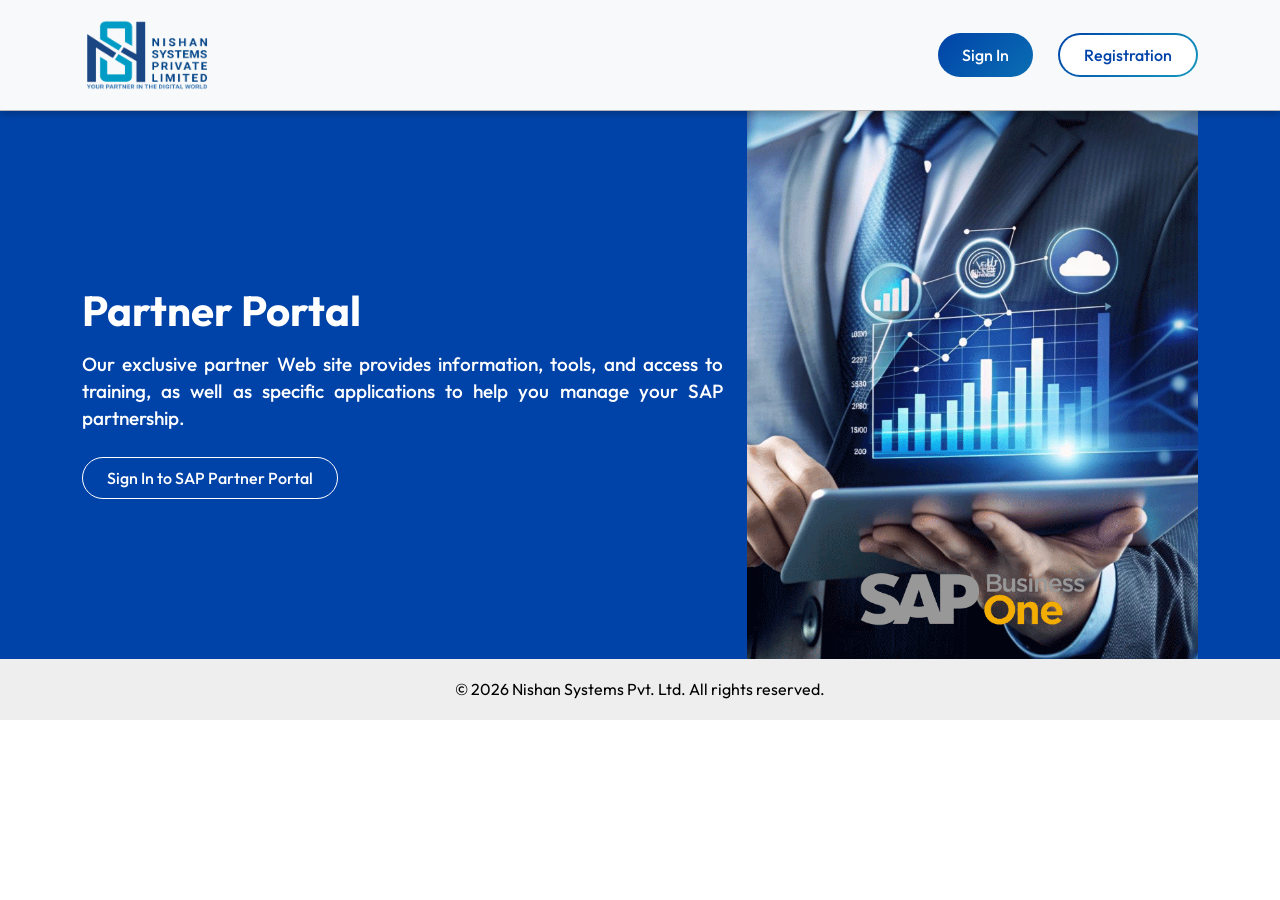
<file: index.html>
<!DOCTYPE html>
<html>
<head>
	<meta charset="utf-8">
	<meta name="viewport" content="width=device-width, initial-scale=1">
	<title>NSPL SAP Partner Profile</title>

    <link rel="stylesheet" href="css/bootstrap.min.css">
    <link rel="stylesheet" href="css/main.css">
</head>
<body>

<!--navbar-->
<nav class="navbar navbar-expand-lg navbar-light bg-light">
  <div class="container">
    <a class="navbar-brand" href="#">
        <img src="images/logo.png" alt="" class="logo-img">
    </a>
    <button class="navbar-toggler" type="button" data-toggle="collapse" data-target="#navbarNavAltMarkup" aria-controls="navbarNavAltMarkup" aria-expanded="false" aria-label="Toggle navigation">
        <span class="navbar-toggler-icon"></span>
    </button>
    <div class="collapse navbar-collapse" id="navbarNavAltMarkup" style="justify-content: end;">
        <div class="navbar-nav">
            <a class="signin" href="signin.html">Sign In</a>
            <a class="signup" href="registration.html">Registration</a>
        </div>
    </div>
  </div>
</nav>

<!--banner-->
<div class="banner-sec">
    <div class="container">
        <div class="row">
            <div class="col-lg-7">
                <div class="banner-content">
                    <h1>
                        Partner Portal
                    </h1>
                    <h6>
                        Our exclusive partner Web site provides information, tools, and access to training, as well as specific applications to help you manage your SAP partnership.
                    </h6>
                    <div style="margin-top: 25px;">
                        <a href="signin.html" class="registration">Sign In to SAP Partner Portal</a>
                    </div>
                </div>
            </div>
            <div class="col-lg-5">
                <img src="images/bg.png" alt="" class="banner-img">
            </div>
        </div>
    </div>
</div>




<div class="footer">
    <p>© 2026 Nishan Systems Pvt. Ltd. All rights reserved.</p>
</div>

<!-- <script src="https://cdn.jsdelivr.net/npm/@popperjs/core@2.9.2/dist/umd/popper.min.js"></script>
<script src="https://cdn.jsdelivr.net/npm/bootstrap@5.0.2/dist/js/bootstrap.bundle.min.js"></script> -->
<script src="js/bootstrap.min.js"></script>

</body>
</html>
</file>
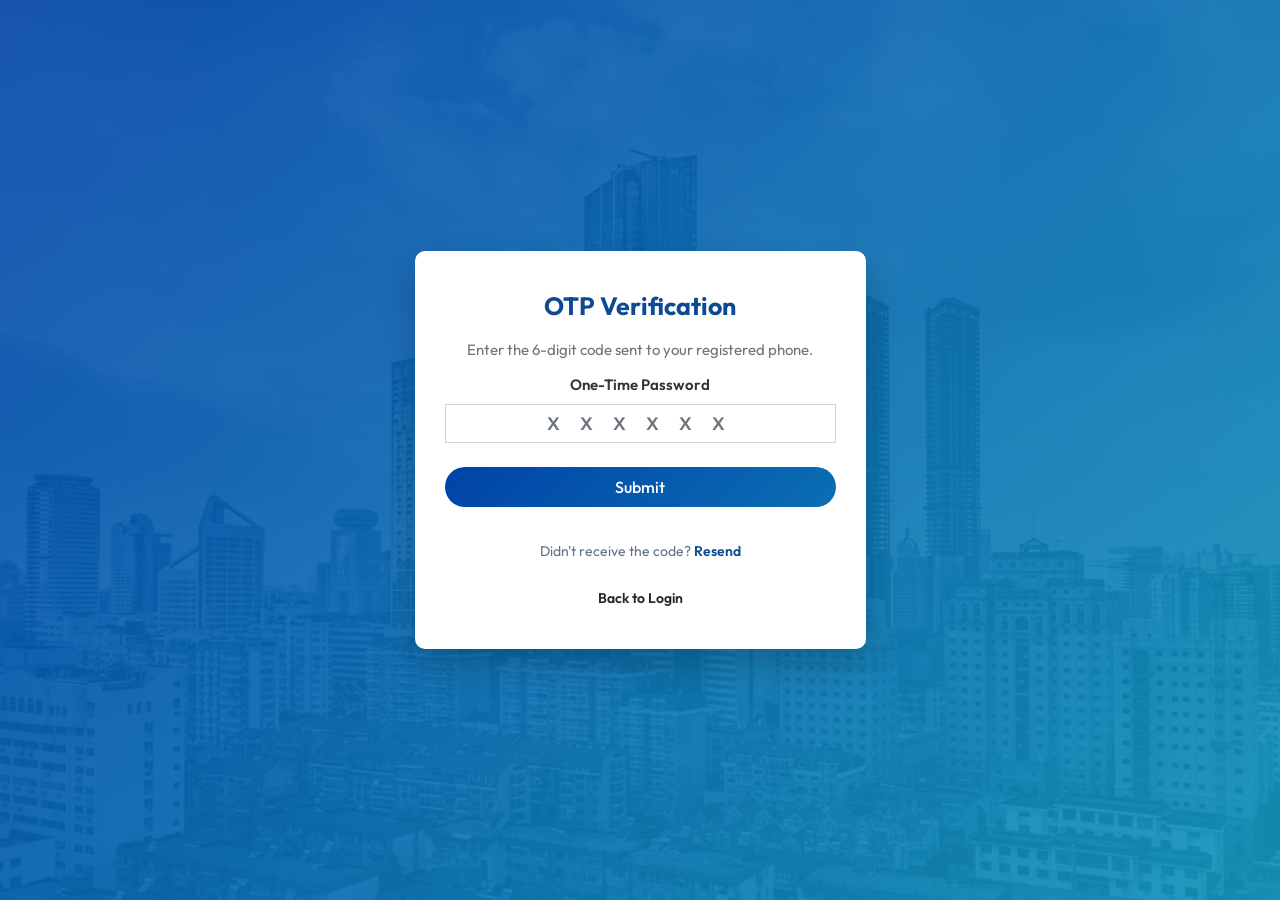
<file: otp.html>
<!DOCTYPE html>
<html>
<head>
	<meta charset="utf-8">
	<meta name="viewport" content="width=device-width, initial-scale=1">
	<title>Verification - SAP Partner Portal</title>

    <link rel="stylesheet" href="css/bootstrap.min.css">
    <link rel="stylesheet" href="css/main.css">
</head>
<body>

<!--login-sec-->
<div class="login-sec">
    <div class="container">
        <div class="row justify-content-center">
            <div class="col-md-6 col-lg-5">
                <div class="login-card">
                    <div class="text-center mb-1">
                        <h2 style="color: #0d4a91; margin-bottom: 8px;">OTP Verification</h2>
                        <p style="color: #6c757d; font-size: 15px;">Enter the 6-digit code sent to your registered phone.</p>
                    </div>
                    <form action="dashboard.html" onsubmit="window.location.href='dashboard.html'; return false;">
                        <div class="mb-4">
                            <label for="otpCode" class="form-label d-block text-center">One-Time Password</label>
                            <input type="text" class="form-control login-input text-center" id="otpCode" placeholder="X X X X X X" maxlength="6" style="font-size: 18px; letter-spacing: 8px; font-weight: 600;" required>
                        </div>
                        <button type="submit" class="signin w-100 justify-content-center">Submit</button>

                        <div class="text-center mt-4">
                            <p id="resendMessage" style="color: #198754; font-weight: 600; font-size: 14px; display: none; margin-bottom: 5px;">A new code has been sent!</p>
                            <p style="color: #617286; font-size: 14px;">Didn't receive the code? <a href="#" onclick="resendOTP(event)" style="color: #0d4a91; font-weight: 600; text-decoration: none;">Resend</a></p>
                        </div>

                        <a href="signin.html" class="back-btn mt-3">
                            <i class="fa fa-angle-double-left"></i> Back to Login
                        </a>
                    </form>
                </div>
            </div>
        </div>
    </div>
</div>


<script src="js/bootstrap.min.js"></script>
<script>
    function resendOTP(event) {
        event.preventDefault(); // Prevents the page from jumping to top
        var msg = document.getElementById('resendMessage');
        msg.style.display = 'block';
        
        // Hide the message again after 3 seconds
        setTimeout(function() {
            msg.style.display = 'none';
        }, 3000);
    }
</script>

</body>
</html>
</file>
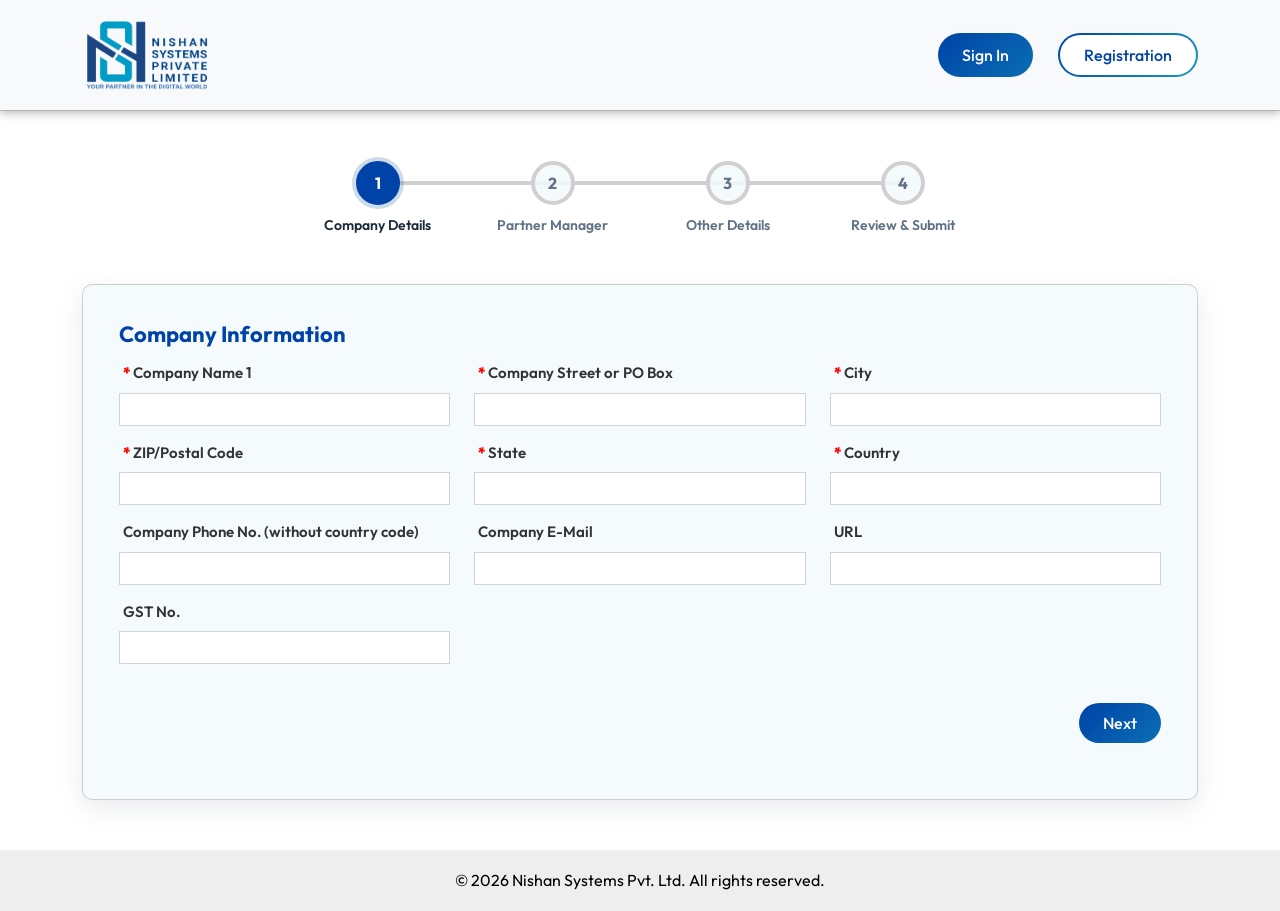
<file: registration.html>
<!DOCTYPE html>
<html lang="en">
<head>
    <meta charset="utf-8">
    <meta name="viewport" content="width=device-width, initial-scale=1">
    <title>Registration - SAP Partner Portal</title>

    <link rel="stylesheet" href="css/bootstrap.min.css">
    <link rel="stylesheet" href="css/main.css">
</head>
<body>

<nav class="navbar navbar-expand-lg navbar-light bg-light">
    <div class="container">
        <a class="navbar-brand" href="index.html">
            <img src="images/logo.png" alt="NSPL logo" class="logo-img">
        </a>
        <button class="navbar-toggler" type="button" data-toggle="collapse" data-target="#navbarNavAltMarkup" aria-controls="navbarNavAltMarkup" aria-expanded="false" aria-label="Toggle navigation">
            <span class="navbar-toggler-icon"></span>
        </button>
        <div class="collapse navbar-collapse" id="navbarNavAltMarkup" style="justify-content: end;">
            <div class="navbar-nav">
                <a class="signin" href="signin.html">Sign In</a>
                <a class="signup" href="registration.html">Registration</a>
            </div>
        </div>
    </div>
</nav>


<!--registration-page-->
<div class="registration-page">
    <div class="container">
        <div class="step-progress-wrapper mb-5">
            <div class="step-progress">
                <div class="step active">
                    <div class="step-circle">1</div>
                    <div class="step-label">Company Details</div>
                </div>
                <div class="step">
                    <div class="step-circle">2</div>
                    <div class="step-label">Partner Manager</div>
                </div>
                <div class="step">
                    <div class="step-circle">3</div>
                    <div class="step-label">Other Details</div>
                </div>
                <div class="step">
                    <div class="step-circle">4</div>
                    <div class="step-label">Review & Submit</div>
                </div>
            </div>
        </div>

        <div class="registration-card">
            <form class="partner-form" action="#" method="POST">

                <!-- Step 1: Company Details -->
                <div id="step-1" class="step-section">
                    <div class="section-heading">
                        <h2>Company Information</h2>
                    </div>
                    <div class="row g-4">
                        <div class="col-md-4 input-form">
                            <label for="companyName1" class="form-label"><b style="color: red;">*</b>  Company Name 1</label>
                            <input type="text" class="form-control login-input" id="companyName1" name="companyName1" value="" placeholder="" required>
                        </div>
                        <div class="col-md-4 input-form">
                            <label for="companyStreet" class="form-label"><b style="color: red;">*</b> Company Street or PO Box</label>
                            <input type="text" class="form-control login-input" id="companyStreet" name="companyStreet" value="" placeholder="">
                        </div>

                        <div class="col-md-4 input-form">
                            <label for="companyCity" class="form-label"><b style="color: red;">*</b> City</label>
                            <input type="text" class="form-control login-input" id="companyCity" name="companyCity" value="" placeholder="">
                        </div>
                        <div class="col-md-4 input-form">
                            <label for="companyPostalCode" class="form-label"><b style="color: red;">*</b> ZIP/Postal Code</label>
                            <input type="text" class="form-control login-input" id="companyPostalCode" name="companyPostalCode" value="" placeholder="">
                        </div>
                        <div class="col-md-4 input-form">
                            <label for="stateProvince" class="form-label"><b style="color: red;">*</b> State</label>
                            <input type="text" class="form-control login-input" id="stateProvince" name="stateProvince" value="" placeholder="">
                        </div>

                        <div class="col-md-4 input-form">
                            <label for="companyCountry" class="form-label"><b style="color: red;">*</b> Country</label>
                            <input type="text" class="form-control login-input" id="companyCountry" name="companyCountry" value="" placeholder="">
                        </div>
                        <div class="col-md-4 input-form">
                            <label for="companyPhone" class="form-label">Company Phone No. (without country code)</label>
                            <input type="tel" class="form-control login-input" id="companyPhone" name="companyPhone" value="" placeholder="">
                            <!-- <small class="field-note">Use digits only, without country code.</small> -->
                        </div>
                        <div class="col-md-4 input-form">
                            <label for="companyEmail" class="form-label">Company E-Mail</label>
                            <input type="email" class="form-control login-input" id="companyEmail" name="companyEmail" value="" placeholder="">
                        </div>

                        <div class="col-md-4 input-form">
                            <label for="companyWebAddress" class="form-label">URL</label>
                            <input type="text" class="form-control login-input" id="companyWebAddress" name="companyWebAddress" value="" placeholder="">
                        </div>

                        <div class="col-md-4 input-form">
                            <label for="vatRegistration" class="form-label">GST No.</label>
                            <input type="text" class="form-control login-input" id="vatRegistration" name="vatRegistration" placeholder="">
                        </div>
                        
                    </div>

                    
                    <div class="form-actions" style="justify-content: end;">
                        <button type="button" class="signin" onclick="nextStep(2)">Next</button>
                    </div>
                </div>
                
                <!-- Step 2: Partner Manager -->
                <div id="step-2" class="step-section d-none">
                    <div class="section-heading">
                        <h2>Partner Manager Information</h2>
                    </div>

                    <div class="row g-4">
                        <div class="col-md-4 input-form">
                            <label for="salutation" class="form-label"><b style="color: red;">*</b> Salutation</label>
                            <select class="form-control form-select login-input" id="salutation" name="salutation">
                                <option>Mr.</option>
                                <option>Ms.</option>
                                <option>Mrs.</option>
                                <option>Dr.</option>
                            </select>
                        </div>
                        <div class="col-md-4 input-form">
                            <label for="firstName" class="form-label"><b style="color: red;">*</b> First Name</label>
                            <input type="text" class="form-control login-input" id="firstName" name="firstName" value="" placeholder="" required>
                        </div>
                        <div class="col-md-4 input-form">
                            <label for="middleName" class="form-label">Middle Name</label>
                            <input type="text" class="form-control login-input" id="middleName" name="middleName" placeholder="">
                        </div>

                        <div class="col-md-4 input-form">
                            <label for="lastName" class="form-label"><b style="color: red;">*</b> Last Name</label>
                            <input type="text" class="form-control login-input" id="lastName" name="lastName" value="" placeholder="" required>
                        </div>
                        <div class="col-md-4 input-form">
                            <label for="jobTitle" class="form-label"><b style="color: red;">*</b> Job Title</label>
                            <input type="text" class="form-control login-input" id="jobTitle" name="jobTitle" value="" placeholder="" required>
                        </div>

                        <div class="col-md-4 input-form">
                            <label for="businessPhone" class="form-label"><b style="color: red;">*</b> Business Phone (without country code)</label>
                            <input type="tel" class="form-control login-input" id="businessPhone" name="businessPhone" value="" placeholder="" required>
                            <!-- <small class="field-note">Use digits only, without country code.</small> -->
                        </div>

                        <div class="col-md-4 input-form">
                            <label for="mobilePhone" class="form-label">Mobile Phone (without country code)</label>
                            <div class="position-relative d-flex align-items-center">
                                <input type="tel" class="form-control login-input" id="mobilePhone" name="mobilePhone" value="" placeholder="" required>
                                <button type="button" id="verifyBtn" class="Verify p-0" data-bs-toggle="modal" data-bs-target="#staticBackdrop" style="width: 25%;">
                                    Verify No.
                                </button>
                            </div>

                            <!-- <div class="text-end mt-1" id="verifyBtnContainer">
                                <a href="javascript:void(0)" onclick="triggerOTPModal()" style="font-size: 13px; font-weight: 600; color: #0d4a91; text-decoration: underline;">Verify Mobile No.</a>
                            </div> -->
                            <!-- Button trigger modal -->
                            

                            <!-- Modal -->
                            <div class="modal fade" id="staticBackdrop" data-bs-backdrop="static" data-bs-keyboard="false" tabindex="-1" aria-labelledby="staticBackdropLabel" aria-hidden="true">
                                <div class="modal-dialog modal-dialog-centered">
                                    <div class="modal-content">
                                        <div class="login-card pt-4">
                                            <div class="close-sec">
                                                <button type="button" class="btn-close" data-bs-dismiss="modal" aria-label="Close"></button>
                                            </div>
                                            <div class="text-center mb-1">
                                                <h2 style="color: #0d4a91;">OTP Verification</h2>
                                                <p style="color: #6c757d; font-size: 15px;">Enter the 6-digit code sent to your registered phone.</p>
                                            </div>
                                            <form action="#" onsubmit="verifyOTP(event);">
                                                <div class="mb-4">
                                                    <label for="otpCode" class="form-label d-block text-center">One-Time Password</label>
                                                    <input type="text" class="form-control login-input text-center" id="otpCode" placeholder="X X X X X X" maxlength="6" style="font-size: 18px; letter-spacing: 8px; font-weight: 600;" required>
                                                </div>
                                                <button type="submit" class="signin w-100 justify-content-center">Submit</button>

                                                <div class="text-center mt-4">
                                                    <p id="resendMessage" style="color: #198754; font-weight: 600; font-size: 14px; display: none; margin-bottom: 5px;">A new code has been sent!</p>
                                                    <p style="color: #617286; font-size: 14px;">Didn't receive the code? <a href="#" onclick="resendOTP(event)" style="color: #0d4a91; font-weight: 600; text-decoration: none;">Resend</a></p>
                                                </div>
                                            </form>
                                        </div>
                                    </div>
                                </div>
                            </div>
                        </div>
                        <div class="col-md-4 input-form">
                            <label for="emailAddress" class="form-label"><b style="color: red;">*</b> E-Mail Address</label>
                            <input type="email" class="form-control login-input" id="emailAddress" name="emailAddress" value="" placeholder="" required>
                        </div>
                        <div class="col-md-4 input-form">
                            <label class="form-label d-block"><b style="color: red;">*</b> Same as Company Address</label>
                            <div class="radio-group">
                                <label class="radio-pill">
                                    <input type="radio" name="sameAsCompanyAddress" value="yes" checked>
                                    <span>Yes</span>
                                </label>
                                <label class="radio-pill">
                                    <input type="radio" name="sameAsCompanyAddress" value="no">
                                    <span>No</span>
                                </label>
                            </div>
                        </div>
                    </div>

                    <div class="form-actions">
                        <button type="button" class="signup" onclick="prevStep(1)">Previous</button>
                        <button type="button" class="signin" onclick="nextStep(3)">Next</button>
                    </div>
                </div>

                <!-- Step 3: Other Details -->
                <div id="step-3" class="step-section d-none">
                    <div class="section-heading">
                        <h2>Other Details</h2>
                    </div>

                    <div class="row g-4">
                        <div class="col-12 input-form">
                            <label class="form-label"><b style="color: red;">*</b> Which business applications does your company specialize in? (Select all that apply)</label>
                            <div class="checkbox-grid">
                                <label class="check-card"><input type="checkbox" name="businessApplications" value="Electronic Commerce"><span>Electronic Commerce</span></label>
                                <label class="check-card"><input type="checkbox" name="businessApplications" value="Customer Relationship Management"><span>Customer Relationship Management</span></label>
                                <label class="check-card"><input type="checkbox" name="businessApplications" value="Supply Chain Management"><span>Supply Chain Management</span></label>
                                <label class="check-card"><input type="checkbox" name="businessApplications" value="Strategic Enterprise Management"><span>Strategic Enterprise Management</span></label>
                                <label class="check-card"><input type="checkbox" name="businessApplications" value="Business Intelligence"><span>Business Intelligence</span></label>
                                <label class="check-card"><input type="checkbox" name="businessApplications" value="Knowledge Management/Search HR/Human Capital Management"><span>Knowledge Management/Search HR/Human Capital Management</span></label>
                                <label class="check-card"><input type="checkbox" name="businessApplications" value="Product Lifecycle Management"><span>Product Lifecycle Management</span></label>
                                <label class="check-card"><input type="checkbox" name="businessApplications" value="Financials and Cost Management" checked><span>Financials and Cost Management</span></label>
                                <label class="check-card"><input type="checkbox" name="businessApplications" value="Collaboration"><span>Collaboration</span></label>
                                <label class="check-card"><input type="checkbox" name="businessApplications" value="Enterprise Application Integration"><span>Enterprise Application Integration (EAI)</span></label>
                                <label class="check-card"><input type="checkbox" name="businessApplications" value="Mobile Wireless"><span>Mobile/Wireless</span></label>
                                <label class="check-card"><input type="checkbox" name="businessApplications" value="Syndicated Content"><span>Syndicated Content</span></label>
                                <label class="check-card"><input type="checkbox" name="businessApplications" value="eLearning" checked><span>eLearning</span></label>
                                <label class="check-card"><input type="checkbox" name="businessApplications" value="Infrastructure"><span>Infrastructure</span></label>
                                <label class="check-card"><input type="checkbox" name="businessApplications" value="Load Balancing"><span>Load Balancing</span></label>
                                <label class="check-card"><input type="checkbox" name="businessApplications" value="Workflow"><span>Workflow</span></label>
                                <label class="check-card"><input type="checkbox" name="businessApplications" value="Other"><span>Other</span></label>
                            </div>
                        </div>

                        <div class="col-md-6 input-form">
                            <label class="form-label d-block"><b style="color: red;">*</b> Do you have employees with SAP Technical Skills?</label>
                            <div class="radio-group">
                                <label class="radio-pill"><input type="radio" name="sapTechnicalSkills" value="yes" checked><span>Yes</span></label>
                                <label class="radio-pill"><input type="radio" name="sapTechnicalSkills" value="no"><span>No</span></label>
                            </div>
                        </div>
                        <div class="col-md-6 input-form">
                            <label class="form-label d-block"><b style="color: red;">*</b> Do you have employees with SAP Application Skills?</label>
                            <div class="radio-group">
                                <label class="radio-pill"><input type="radio" name="sapApplicationSkills" value="yes" checked><span>Yes</span></label>
                                <label class="radio-pill"><input type="radio" name="sapApplicationSkills" value="no"><span>No</span></label>
                            </div>
                        </div>


                        
                        <div class="col-md-12 input-form">
                            <label for="helpDeskCapabilities" class="form-label">Please describe if you have Help Desk Capabilities" (Telemarketing Call Center, Support Center)</label>
                            <textarea class="form-control login-input" id="helpDeskCapabilities" name="helpDeskCapabilities" rows="3" placeholder=""></textarea>
                        </div>

                        <div class="col-12 input-form">
                            <label class="form-label d-block">Do you currently run marketing or lead generation programs?</label>
                            <div class="option-stack">
                                <label class="option-line"><input type="radio" name="marketingPrograms" value="dedicated"><span>Yes, I have dedicated resources and budget for marketing</span></label>
                                <label class="option-line"><input type="radio" name="marketingPrograms" value="limited"><span>Limited: I have very limited resources and budget for marketing</span></label>
                                <label class="option-line"><input type="radio" name="marketingPrograms" value="none" checked><span>No: I do not run any marketing programs</span></label>
                            </div>
                        </div>

 
                        <div class="col-6">
                            <label class="form-label d-block"><b style="color: red;">*</b> Do you currently sell ERP (Enterprise Resource Planning), CRM (Customer Relationship Management) or BI (Business Intelligence) applications?</label>
                            <div class="radio-group">
                                <label class="radio-pill"><input type="radio" name="sellEnterpriseSolutions" value="yes" checked><span>Yes</span></label>
                                <label class="radio-pill"><input type="radio" name="sellEnterpriseSolutions" value="no"><span>No</span></label>
                            </div>
                        </div>

                        <div class="col-md-6">
                            <label for="resellingBusinessPercent" class="form-label"><b style="color: red;">*</b> What percentage of your overall business is from reselling business applications?</label>
                            <input type="text" class="form-control login-input" id="resellingBusinessPercent" name="resellingBusinessPercent" value="" placeholder="">
                        </div>
                    </div>

                    <div class="form-actions">
                        <button type="button" class="signup" onclick="prevStep(2)">Previous</button>
                        <button type="button" class="signin" onclick="nextStep(4)">Next</button>
                    </div>
                </div>

                <!-- Step 4: Review & Submit -->
                <div id="step-4" class="step-section d-none">
                    <div class="row g-4">
                        <div class="col-12 text-center my-4">
                            <h4 style="color: #0d4a91; font-weight: 700;">Ready to Submit?</h4>
                            <p style="color: #617286;">By clicking submit, you confirm that all information provided is accurate and you agree to the SAP Partner Portal terms and conditions.</p>
                        </div>
                    </div>

                    <div class="form-actions mt-0">
                        <button type="button" class="signup" onclick="prevStep(3)">Previous</button>
                        <button type="submit" class="signin px-5">Submit Application</button>
                    </div>
                </div>
            </form>
        </div>
    </div>
</div>


<div class="footer">
    <p>&copy; 2026 Nishan Systems Pvt. Ltd. All rights reserved.</p>
</div>

<script src="js/bootstrap.min.js"></script>
<script>
    function showStep(step) {
        // Hide all steps
        document.querySelectorAll('.step-section').forEach(function(el) {
            el.classList.add('d-none');
        });
        // Show target step
        document.getElementById('step-' + step).classList.remove('d-none');

        // Update progress bar
        const steps = document.querySelectorAll('.step-progress .step');
        steps.forEach(function(el, index) {
            if (index + 1 < step) {
                el.classList.add('completed');
                el.classList.remove('active');
            } else if (index + 1 === step) {
                el.classList.add('active');
                el.classList.remove('completed');
            } else {
                el.classList.remove('active', 'completed');
            }
        });
    }

    function nextStep(step) { showStep(step); }
    function prevStep(step) { showStep(step); }

    function verifyOTP(event) {
        event.preventDefault();
        const otpCode = document.getElementById('otpCode').value;
        if (otpCode.length === 6) {
            const modalElement = document.getElementById('staticBackdrop');
            const modalInstance = bootstrap.Modal.getInstance(modalElement);
            if (modalInstance) modalInstance.hide();
            
            document.getElementById('mobilePhone').readOnly = true;
            document.getElementById('verifiedBadge').classList.remove('d-none');
            document.getElementById('verifyBtn').classList.add('d-none');
        } else {
            alert('Please enter a valid 6-digit OTP.');
        }
    }
</script>

</body>
</html>
</file>
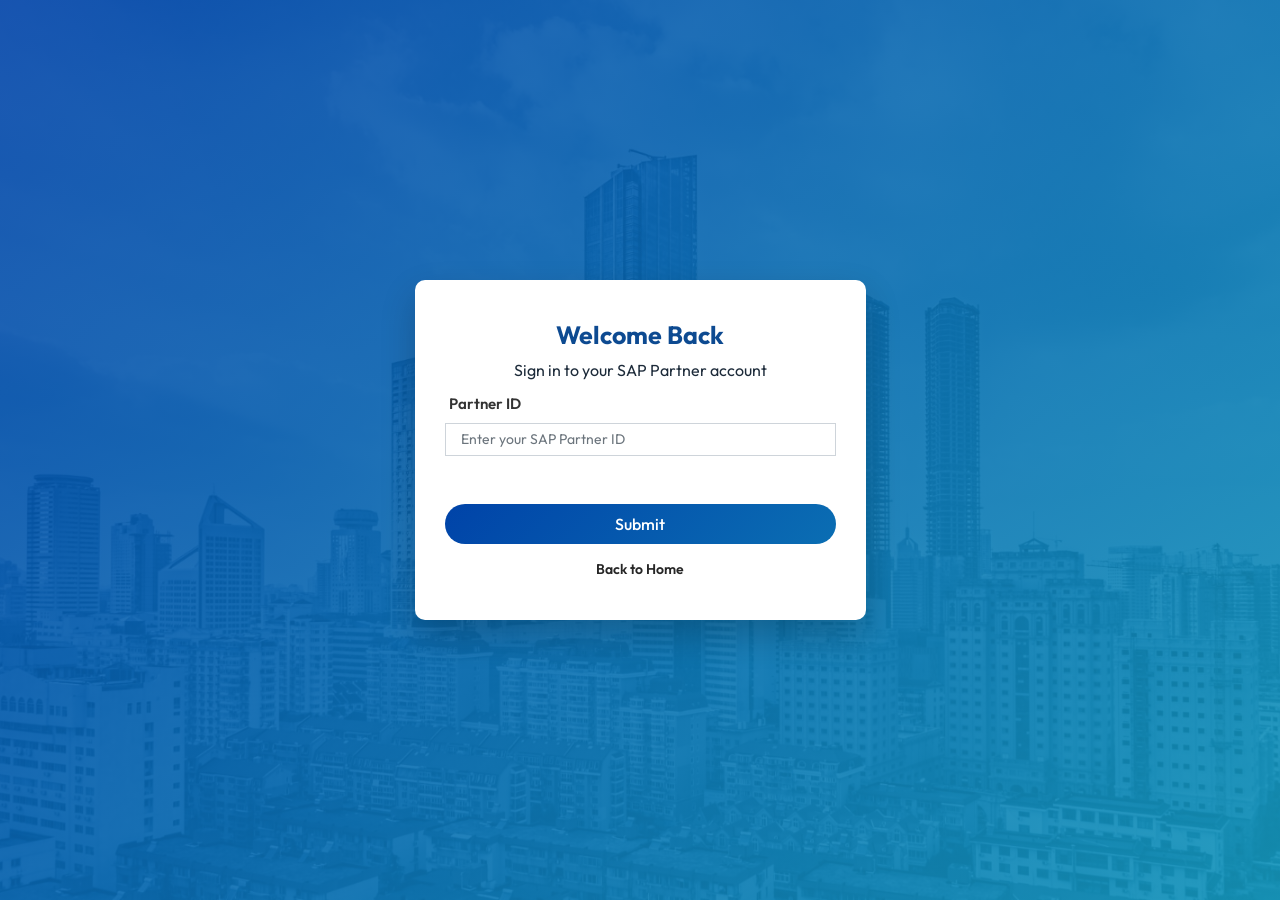
<file: signin.html>
<!DOCTYPE html>
<html>
<head>
	<meta charset="utf-8">
	<meta name="viewport" content="width=device-width, initial-scale=1">
	<title>Sign In - SAP Partner Portal</title>

    <link rel="stylesheet" href="css/bootstrap.min.css">
    <link rel="stylesheet" href="css/main.css">
</head>
<body>

<!--login-sec-->
<div class="login-sec">
    <div class="container">
        <div class="row justify-content-center">
            <div class="col-md-6 col-lg-5">
                <div class="login-card">
                    <div class="text-center">
                        <h2 style="color: #0d4a91; margin-bottom: 0;">Welcome Back</h2>
                        <p>Sign in to your SAP Partner account</p>
                    </div>
                    <form action="otp.html" onsubmit="window.location.href='otp.html'; return false;">
                        <div class="mb-4">
                            <label for="partnerId" class="form-label">Partner ID</label>
                            <input type="text" class="form-control login-input" id="partnerId" placeholder="Enter your SAP Partner ID" required>
                        </div>
                        <button type="submit" class="signin w-100 justify-content-center mt-4">Submit</button>

                        <a href="index.html" class="back-btn">
                            <i class="fa fa-angle-double-left"></i> Back to Home
                        </a>
                    </form>
                </div>
            </div>
        </div>
    </div>
</div>


<script src="js/bootstrap.min.js"></script>

</body>
</html>
</file>
<file: css/main.css>
@import url('https://fonts.googleapis.com/css2?family=Outfit:wght@100..900&display=swap');

:root {
    --brand-blue: #0043a8;
    --brand-cyan: #1599be;
    --brand-deep: #083369;
    --surface: #f4fbfdda;
    --bgwhite: #ffffff;
    --surface-soft: #f5f9ff;
    --text-main: #1d2b3a;
    --text-muted: #617286;
    --border-soft: #d0d0d0;
    --shadow-soft: rgba(149, 157, 165, 0.2) 0px 8px 24px;
}

* {
    box-sizing: border-box;
    box-shadow: none;
}

body {
    font-family: "Outfit", sans-serif;
    color: var(--text-main);
}

h1 {
    font-size: 42px;
    color: #fff;
    font-weight: 700;
    margin: 15px 0;
}

h2 {
    font-size: 25px;
    color: #fff;
    font-weight: 700;
    margin: 0;
}

h6 {
    font-size: 19px;
    line-height: 27px;
    padding: 0;
    margin: 7px 0;
    text-align: justify;
}

p {
    font-size: 16px;
    line-height: 27px;
    padding: 7px 0;
    margin: 0;
}

th{
    background-color: rgb(100, 100, 100)!important;
    color: #fff;
    font-size: 15px;
    font-weight: 600;
    border: 1px solid #c2c2c2;
}
td{
    font-size: 14px;
    font-weight: 600;
    padding: 5px 15px;
    border: 1px solid #c2c2c2;
}
.badge {
    font-size: 13px;
    font-weight: 600;
}
.Verify{
    background-color: transparent;
    font-size: 13px;
    font-weight: 600;
    color: #0d4a91;
    text-decoration: underline;
    padding: 7px 0 0;
    border: none;
    text-align: end;
    width: 100%;
}
.close-sec{
    width: 100%;
    text-align: right;
}
.registration {
    background-color: transparent;
    border: 1px solid #fff;
    font-size: 16px;
    font-weight: 500;
    padding: 8px 24px;
    border-radius: 50px;
    text-decoration: none;
    color: #fff;
    transition: 0.5s;
    display: block;
    width: fit-content;
    margin: 20px 0 0;
}

.registration:hover {
    background: #fff;
    color: var(--brand-blue);
}
.search-btn{
    background: linear-gradient(135deg, var(--brand-blue), var(--brand-cyan));
    background-size: 200% 200%;
    color: #fff;
    border: none;
}
.view-details{
    border: 1px solid #0043a8!important;
    color: #0043a8;
    transition: 0.5s;
    padding: 5px 10px;
    border: none;
    border-radius: 5px;
    text-decoration: none;
    font-size: 14px;
    font-weight: 500;
    cursor: pointer;
}
.view-details:hover{
    color: #fff;
    background: linear-gradient(135deg, var(--brand-blue), var(--brand-cyan));
    background-size: 200% 200%;
}
.signin,
.signup {
    padding: 8px 24px;
    border-radius: 50px;
    font-size: 16px;
    font-weight: 500;
    cursor: pointer;
    text-decoration: none;
    transition: all 0.4s ease-in-out;
    position: relative;
    overflow: hidden;
    display: inline-flex;
    align-items: center;
    justify-content: center;
    gap: 8px;
}

.signin {
    background: linear-gradient(135deg, var(--brand-blue), var(--brand-cyan));
    background-size: 200% 200%;
    color: #fff;
    border: none;
}

.signin:hover, .signin:focus {
    background-position: right center;
    transform: translateY(-3px) scale(1.02);
    box-shadow: 0 8px 10px rgba(21, 153, 190, 0.35);
    color: #fff!important;
}

.signin:active {
    transform: scale(0.97);
}

.signin::before,
.signup::before {
    content: "";
    position: absolute;
    top: 0;
    left: -75%;
    width: 50%;
    height: 100%;
    background: rgba(255, 255, 255, 0.25);
    transform: skewX(-25deg);
    transition: 0.7s;
}

.signin:hover::before,
.signup:hover::before {
    left: 130%;
}

.signup {
    background: transparent;
    color: var(--brand-blue);
    border: 2px solid transparent;
    background-image:
        linear-gradient(#fff, #fff),
        linear-gradient(135deg, var(--brand-blue), var(--brand-cyan));
    background-origin: border-box;
    background-clip: padding-box, border-box;
}

.signup:hover {
    background-image:
        linear-gradient(135deg, var(--brand-blue), var(--brand-cyan)),
        linear-gradient(135deg, var(--brand-blue), var(--brand-cyan));
    color: #fff;
    transform: translateY(-3px);
    box-shadow: 0 8px 20px rgba(13, 74, 145, 0.25);
}

.signup:active {
    transform: scale(0.97);
}

.navbar-nav {
    gap: 25px;
}

.logo-img {
    width: 130px;
}

.navbar {
    background-color: #ffffff;
    border-bottom: 1px solid #b4b4b4;
    box-shadow: rgba(0, 0, 0, 0.24) 0 3px 8px;
    padding: 10px 0;
}

.portal-header {
    background: #fbfbfb;
    border-bottom: 1px solid #b4b4b4;
    box-shadow: rgba(0, 0, 0, 0.24) 0 3px 8px;
    /* padding: 10px 0; */
}

.portal-navbar {
    background: transparent;
    border: 0;
    box-shadow: none;
    padding: 0;
}

.portal-brand span{
    color: #2a2a2a;
}
.portal-brand {
    display: flex;
    align-items: center;
    gap: 15px;
    min-height: 66px;
    color: #fff;
    text-decoration: none;
    font-size: 16px;
    font-weight: 700;
    white-space: nowrap;
}

.portal-brand:hover {
    color: #fff;
}

.portal-logo {
    width: 110px;
    height: auto;
    background: #ffffff;
}

.portal-menu {
    flex-direction: column;
    align-items: stretch;
    min-width: 0;
}

.portal-top-row {
    display: flex;
    grid-template-columns: minmax(260px, 535px) 1fr;
    align-items: center;
    gap: 28px;
    min-height: 66px;
    justify-content: space-between;
}

.portal-search {
    position: relative;
    margin: 0;
}

.portal-search input {
    width: 390px;
    height: 34px;
    border: 1px solid #8c98a8;
    border-radius: 5px;
    background: #ffffff;
    color: #6e6e6e;
    padding: 6px 12px 6px 36px;
    font-size: 14px;
    font-style: italic;
    outline: 0;
}

.portal-search input::placeholder {
    color: #aeb7c3;
}

.portal-search input:focus {
    border-color: #43b9e6;
    box-shadow: 0 0 0 3px rgba(67, 185, 230, 0.2);
}

.search-icon {
    position: absolute;
    top: 50%;
    left: 12px;
    color: #aeb7c3;
    font-size: 13px;
    transform: translateY(-50%);
    pointer-events: none;
}

.portal-actions {
    display: flex;
    justify-content: flex-end;
    align-items: center;
    gap: 20px;
    min-width: 0;
}

.portal-links .nav-link {
    color: #2a2a2a;
    text-decoration: none;
    font-size: 16px;
    font-weight: 600;
    transition: color 0.3s ease;
    border-radius: 4px;
}
.dropdown-menu a{
    color:#494949;
    text-decoration: none;
    transition: color 0.3s ease, background-color 0.3s ease;
    padding: 8px 16px;
    display: block;
}
.dropdown-menu a:hover,
.dropdown-menu a:focus {
    color: var(--brand-cyan);
    background-color: var(--surface-soft);
}
.portal-actions a:hover,
.portal-actions a:focus,
.portal-links .nav-link:hover,
.portal-links .nav-link:focus,
.portal-links .nav-link.active {
    color: #024baa;
    outline: none;
}
.portal-actions a:focus-visible,
.portal-links .nav-link:focus-visible {
    box-shadow: 0 0 0 3px rgba(21, 153, 190, 0.25);
}
.profile-a{
    color:#2a2a2a;
    font-size: 16px;
    text-decoration: none;
    font-weight: 600;
    transition: color 0.3s ease;
}
.task-link {
    display: inline-flex;
    align-items: center;
    gap: 8px;
}

.task-badge {
    display: inline-flex;
    align-items: center;
    justify-content: center;
    width: 26px;
    height: 26px;
    border-radius: 50%;
    background: #0073bb;
    color: #fff;
    font-size: 13px;
    line-height: 1;
}

.portal-links {
    flex-direction: row;
    align-items: center;
    justify-content: center;
    gap: 32px;
    min-height: 51px;
    padding: 0;
}

.portal-links .nav-link {
    padding: 14px 12px;
    white-space: nowrap;
}

.portal-toggler {
    border: 1px solid rgba(255, 255, 255, 0.35);
    border-radius: 4px;
    padding: 8px;
    margin: auto 0;
    cursor: pointer;
    transition: box-shadow 0.3s ease, background-color 0.3s ease;
}

.portal-toggler:focus {
    box-shadow: 0 0 0 3px rgba(67, 185, 230, 0.25);
    outline: none;
}

.portal-toggler span {
    display: block;
    width: 22px;
    height: 2px;
    margin: 4px 0;
    background: #fff;
}

.dashboard-page {
    /* min-height: calc(100vh - 118px); */
    background: linear-gradient(135deg, var(--brand-deep), var(--brand-blue) 58%, var(--brand-cyan));
    padding: 35px 0 45px;
}

.dashboard-title {
    color: #fff;
    font-size: 37px;
    font-weight: 800;
    line-height: 1.15;
    letter-spacing: 1px;
    margin: 0px 0 20px;
}

.partner-summary {
    display: grid;
    grid-template-columns: repeat(3, minmax(0, 1fr));
    border: 1px solid var(--text-muted);
    background: var(--bgwhite);
    border-radius: 10px;
    box-shadow: var(--shadow-soft);
    overflow: hidden;
}

.summary-item {
    display: flex;
    flex-direction: column;
    justify-content: center;
    min-height: 96px;
    padding: 18px;
}

.summary-item + .summary-item {
    border-left: 1px solid var(--border-soft);
}

.summary-label {
    color: #657281;
    font-size: 16px;
    font-weight: 600;
    line-height: 1.35;
    margin-bottom: 5px;
}

.summary-value {
    color: #1f2937;
    font-size: 16px;
    font-weight: 600;
    line-height: 1.35;
}

.summary-badge {
    display: inline-flex;
    align-items: center;
    justify-content: center;
    align-self: flex-start;
    min-height: 28px;
    padding: 6px 12px;
    border-radius: 999px;
    background: linear-gradient(135deg, var(--brand-blue), var(--brand-cyan));
    color: #fff;
    font-size: 12px;
    font-weight: 800;
    line-height: 1;
}

.dashboard-panel {
    overflow: hidden;
    border: 1px solid var(--border-soft);
    border-radius: 10px;
    background: var(--bgwhite);
    box-shadow: var(--shadow-soft);
}
.dashboard-panel{
    margin: 3em 0;
}
.dashboard-panel-header {
    display: flex;
    align-items: flex-start;
    justify-content: space-between;
    gap: 20px;
    padding: 20px;
    border-bottom: 1px solid var(--border-soft);
}

.dashboard-panel-title {
    color: #111827;
    padding: 0;
    margin: 0;
    font-weight: 600;
    font-size: 21px;
}

.dashboard-panel-title span {
    color: var(--text-muted);
    font-weight: 700;
}

.dashboard-panel-text {
    color: var(--text-muted);
    font-size: 14px;
    line-height: 1.45;
    padding: 4px 0 0;
}
/*
.dashboard-action {
    display: inline-flex;
    align-items: center;
    justify-content: center;
    min-height: 36px;
    padding: 8px 18px;
    border: 1px solid #8c98a8;
    border-radius: 4px;
    background: #fff;
    color: #27364a;
    font-size: 14px;
    font-weight: 800;
    line-height: 1;
    text-decoration: none;
    white-space: nowrap;
    transition: all 0.25s ease;
}

.dashboard-action:hover,
.dashboard-action:focus {
    border-color: var(--brand-blue);
    background: var(--surface-soft);
    color: var(--brand-blue);
}

.action-primary {
    border-color: #f97316;
    background: #f97316;
    color: #fff;
}

.action-primary:hover,
.action-primary:focus {
    border-color: #d95e08;
    background: #d95e08;
    color: #fff;
} */

.metric-grid {
    display: grid;
    grid-template-columns: repeat(3, minmax(0, 1fr));
}

.metric-card {
    display: grid;
    gap: 8px;
    min-height: 116px;
    padding: 22px 20px;
    color: var(--text-main);
    text-decoration: none;
    transition: background-color 0.25s ease, transform 0.25s ease;
}

.metric-card + .metric-card {
    border-left: 1px solid var(--border-soft);
}

.metric-card:hover,
.metric-card:focus {
    background: var(--surface-soft);
    color: var(--text-main);
    transform: translateY(-2px);
}

.metric-label {
    color: #4b5a6b;
    font-size: 15px;
    font-weight: 700;
}

.metric-value {
    color: var(--brand-blue);
    font-size: 44px;
    font-weight: 500;
    line-height: 0.95;
}

.metric-note {
    color: var(--text-muted);
    font-size: 13px;
    font-weight: 600;
}

.path-alert {
    display: flex;
    align-items: center;
    justify-content: space-between;
    gap: 18px;
    margin: 16px 20px 0;
    padding: 16px;
    border-radius: 8px;
    background: linear-gradient(90deg, #f3f7fb, #fff7ed);
}

.path-alert-copy {
    display: flex;
    align-items: flex-start;
    gap: 12px;
}

.path-alert-icon {
    display: inline-flex;
    align-items: center;
    justify-content: center;
    width: 30px;
    height: 30px;
    border-radius: 50%;
    background: #fff3d8;
    color: #b56a00;
    font-size: 17px;
    flex: 0 0 auto;
}

.path-alert strong {
    display: block;
    color: #27364a;
    font-size: 15px;
    font-weight: 800;
    text-transform: uppercase;
}

.path-alert p {
    color: #4b5a6b;
    font-size: 14px;
    line-height: 1.4;
    padding: 4px 0 0;
}

.path-card {
    width: min(100%, 420px);
    margin: 18px 20px 20px;
    border: 1px solid var(--border-soft);
    border-radius: 8px;
    background: #fff;
    box-shadow: 0 10px 26px rgba(29, 43, 58, 0.12);
    overflow: hidden;
}

.path-progress {
    display: grid;
    grid-template-columns: repeat(4, minmax(0, 1fr));
    border-bottom: 1px solid var(--border-soft);
}

.path-step {
    position: relative;
    padding: 16px 8px 12px;
    text-align: center;
}

.path-step span {
    position: absolute;
    top: 0;
    left: 0;
    width: 100%;
    height: 5px;
    background: #b8bec6;
}

.path-step.is-active span {
    background: #3f9c35;
}

.path-step strong {
    color: #7a8795;
    font-size: 12px;
    font-weight: 800;
}

.path-step.is-active strong {
    color: #3f9c35;
}

.path-card-body {
    display: grid;
    gap: 22px;
    min-height: 230px;
    padding: 22px 26px;
}

.path-card-heading p {
    color: var(--text-muted);
    font-size: 13px;
    line-height: 1.45;
    padding: 10px 0 0;
}

.requirement-list {
    display: grid;
    gap: 12px;
}

.requirement-row {
    display: flex;
    align-items: center;
    justify-content: space-between;
    gap: 12px;
    padding: 10px 0;
    border-bottom: 1px dashed var(--border-soft);
    color: #4b5a6b;
    font-size: 14px;
    font-weight: 600;
}

.status-warning {
    display: inline-flex;
    align-items: center;
    min-height: 26px;
    padding: 5px 10px;
    border-radius: 999px;
    background: #fff1f2;
    color: #dc2626;
    font-size: 12px;
    font-weight: 800;
}

.path-card-actions {
    display: grid;
    grid-template-columns: repeat(4, minmax(0, 1fr));
    border-top: 1px solid var(--border-soft);
}

.path-card-actions a {
    display: grid;
    place-items: center;
    gap: 6px;
    min-height: 76px;
    padding: 10px 6px;
    color: var(--brand-blue);
    font-size: 11px;
    font-weight: 800;
    text-align: center;
    text-decoration: none;
    text-transform: uppercase;
}

.path-card-actions a + a {
    border-left: 1px solid var(--border-soft);
}

.path-card-actions span {
    font-size: 23px;
    line-height: 1;
}

.path-card-actions a:hover,
.path-card-actions a:focus {
    background: var(--surface-soft);
    color: var(--brand-cyan);
}

.path-card-actions .is-disabled {
    color: #aab2bc;
    pointer-events: none;
}

.title-link {
    color: var(--brand-blue);
    font-size: 15px;
    text-decoration: none;
    vertical-align: 2px;
}

.title-link:hover,
.title-link:focus {
    color: var(--brand-cyan);
}

.event-list {
    max-height: 350px;
    overflow: hidden;
    position: relative;
}

.marquee-content {
    display: grid;
    animation: scroll-up 20s linear infinite;
}

/* Pauses the scrolling when hovered so users can easily click the links */
.marquee-content:hover {
    animation-play-state: paused;
}

@keyframes scroll-up {
    0% { transform: translateY(350px); }
    100% { transform: translateY(-100%); }
}

.event-card {
    padding: 20px;
    border-bottom: 1px solid var(--border-soft);
}

.event-card:hover {
    background: linear-gradient(90deg, rgba(245, 249, 255, 0.9), rgba(255, 255, 255, 0));
}

.event-meta {
    display: flex;
    align-items: center;
    flex-wrap: wrap;
    gap: 10px;
    color: #5f6f83;
    font-size: 13px;
    font-weight: 600;
    margin-bottom: 10px;
}

.event-badge {
    display: inline-flex;
    align-items: center;
    min-height: 24px;
    padding: 5px 10px;
    border-radius: 999px;
    color: #fff;
    font-size: 11px;
    font-weight: 800;
    line-height: 1;
}

.badge-in-person {
    background: #0073bb;
}

.badge-virtual {
    background: #5f6b7a;
}

.event-title {
    display: inline-block;
    color: var(--brand-blue);
    font-size: 16px;
    font-weight: 800;
    line-height: 1.35;
    text-decoration: none;
    margin-bottom: 10px;
}

.event-title:hover,
.event-title:focus {
    color: var(--brand-cyan);
    text-decoration: underline;
}

.event-copy {
    color: #263545;
    font-size: 14px;
    line-height: 1.55;
    padding: 0;
}

.panel-footer-link {
    padding: 12px 20px;
    text-align: center;
}

.panel-footer-link a {
    color: var(--brand-blue);
    font-size: 14px;
    font-weight: 700;
    text-decoration: none;
}

.panel-footer-link a:hover,
.panel-footer-link a:focus {
    color: var(--brand-cyan);
    text-decoration: underline;
}

.profile-summary-grid {
    display: flex;
    flex-direction: column;
    gap: 16px;
    padding: 20px;
}

.profile-summary-item {
    display: flex;
    flex-direction: column;
    gap: 6px;
    padding: 16px 20px 16px 24px;
    border-radius: 10px;
    background: var(--surface-soft);
    border: 1px solid var(--border-soft);
    position: relative;
    transition: transform 0.3s ease, box-shadow 0.3s ease, background-color 0.3s ease;
}

.profile-summary-item::before {
    content: '';
    position: absolute;
    left: -1px;
    top: -1px;
    bottom: -1px;
    width: 6px;
    background: linear-gradient(180deg, var(--brand-cyan), var(--brand-blue));
    border-radius: 10px 0 0 10px;
    transition: width 0.3s ease;
}

.profile-summary-item:hover {
    transform: translateY(-3px);
    box-shadow: 0 8px 16px rgba(0, 0, 0, 0.08);
    background: #fff;
}

.profile-summary-item:hover::before {
    width: 8px;
}

.banner-sec {
    background-color: #0043a8;
    color: #fff;
}

.banner-img {
    width: 100%;
    height: 100%;
    object-fit: cover;
}

.banner-content {
    padding: 10em 0;
}


.input-form{
    margin: 7px 0;
}
.login-sec {
    background: linear-gradient(135deg, var(--brand-blue), var(--brand-cyan));
    min-height: calc(105vh - 125px);
    padding: 3em 0;
    position: relative;
    background-image: url('../images/bg1.jpg'); /* Re-using the background image from index.html */
    background-size: cover;
    background-position: center;
    background-repeat: no-repeat;
    min-height: 100vh;
    display: flex;
    align-items: center;
}

.login-sec::before {
    content: "";
    position: absolute;
    top: 0;
    left: 0;
    width: 100%;
    height: 100%;
    background: linear-gradient(135deg, hsla(216, 100%, 33%, 0.90),  hsla(193, 80%, 41%, 0.90));
    min-height: calc(105vh - 125px);
    z-index: 1;
}
.login-sec .container {
    position: relative;
    z-index: 2;
}
.login-card {
    background: #ffffff;
    padding: 40px 30px;
    border-radius: 10px;
    box-shadow: 0 15px 35px rgba(0, 0, 0, 0.2);
}

.login-input {
    padding: 5px 15px;
    border-radius: 0;
    font-size: 14px;
    border: 1px solid #ced4da;
    transition: border-color 0.3s, box-shadow 0.3s, background-color 0.3s;
}

.login-input:focus {
    border-color: var(--brand-cyan);
    box-shadow: 0 0 0 4px rgba(21, 153, 190, 0.15);
    outline: none;
}

.form-label {
    font-size: 15px;
    color: #333;
    font-weight: 600;
    padding: 0 4px;
    margin-bottom: 8px;
}

.footer {
    background-color: #eee;
    text-align: center;
    color: #000;
    padding: 10px 0;
}

.back-btn {
    text-align: center;
    font-size: 14px;
    text-decoration: none;
    color: #272727;
    width: 100%;
    display: block;
    margin: 15px 0 0;
    font-weight: 600;
}

.registration-page {
    padding: 50px 0;
    background:#fff;
}

.registration-shell {
    display: grid;
    gap: 28px;
}

.registration-hero {
    background: linear-gradient(135deg, var(--brand-deep), var(--brand-blue) 58%, var(--brand-cyan));
    color: #fff;
    border-radius: 10px;
    padding: 36px;
    box-shadow: var(--shadow-soft);
}

.registration-hero .eyebrow {
    display: inline-block;
    font-size: 13px;
    text-transform: uppercase;
    letter-spacing: 0.18em;
    font-weight: 700;
    opacity: 0.78;
}

.hero-subtitle {
    font-size: 21px;
    font-weight: 600;
    line-height: 1.4;
    padding-top: 0;
}

.hero-copy {
    max-width: 720px;
    opacity: 0.92;
}

.registration-card {
    background: var(--surface);
    border-radius: 10px;
    padding: 36px;
    box-shadow: var(--shadow-soft);
    border: 1px solid rgb(201 201 201 / 90%);
}

.section-heading h2 {
    color: var(--brand-blue);
    margin-bottom: 30px;
    font-size: 22px;
}

.field-note {
    display: block;
    margin-top: 8px;
    padding-left: 4px;
    font-size: 13px;
    color: var(--text-muted);
}

.checkbox-grid {
    display: grid;
    grid-template-columns: repeat(3, minmax(0, 1fr));
    gap: 12px;
}

.check-card,
.option-line {
    display: flex;
    align-items: flex-start;
    gap: 10px;
    padding: 12px 14px;
    border: 1px solid #b4c8e0;
    border-radius: 10px;
    background: var(--surface-soft);
    cursor: pointer;
    color: var(--text-main);
    font-weight: 500;
    font-size: 15px;
}

.check-card input,
.option-line input {
    margin-top: 3px;
    accent-color: var(--brand-blue);
}

.check-card span,
.option-line span {
    line-height: 1.45;
    font-size: 14px;
}

.radio-group {
    display: flex;
    gap: 12px;
    flex-wrap: wrap;
}

.radio-pill {
    position: relative;
    display: inline-flex;
    align-items: center;
    gap: 10px;
    padding: 4px;
    /* border: 1px solid var(--border-soft);
    border-radius: .25rem;
    background: var(--surface-soft); */
    cursor: pointer;
    min-width: 110px;
}

.radio-pill input {
    accent-color: var(--brand-blue);
}

.radio-pill span {
    font-weight: 600;
    color: var(--text-main);
}

.option-stack {
    display: grid;
    grid-template-columns: repeat(3, minmax(0, 1fr));
    gap: 12px;
}
.section-heading h4 {
    font-size: 20px;
    margin: 0 0;
    color: #0043a8;
    font-weight: 700;
}
.step-section{
    margin: 0 0 20px;
}
.section-heading.border-bottom {
    margin: 0 0 35px;
    padding: 0 0 10px;
}
.form-actions {
    margin-top: 32px;
    display: flex;
    align-items: center;
    gap: 16px;
    flex-wrap: wrap;
    justify-content: space-between;
}

.ghost-link {
    color: var(--brand-blue);
    text-decoration: none;
    font-weight: 600;
}

.ghost-link:hover {
    color: var(--brand-cyan);
}

/* Multi-step progress bar */
.step-progress-wrapper {
    margin: 0 auto;
    max-width: 700px;
}
.step-progress {
    display: flex;
    justify-content: space-between;
    position: relative;
}
.step {
    position: relative;
    z-index: 2;
    text-align: center;
    flex: 1;
}
.step::after {
    content: "";
    position: absolute;
    top: 20px;
    left: 50%;
    width: 100%;
    height: 4px;
    background: var(--border-soft);
    z-index: -1;
    transition: background 0.3s ease;
}
.step:last-child::after {
    display: none;
}
.step-circle {
    width: 44px;
    height: 44px;
    border-radius: 50%;
    background: var(--surface);
    border: 4px solid var(--border-soft);
    color: var(--text-muted);
    font-weight: 700;
    line-height: 36px;
    margin: 0 auto 10px;
    transition: all 0.3s ease;
}
.step.active .step-circle {
    border-color: var(--brand-blue);
    background: var(--brand-blue);
    color: #fff;
    box-shadow: 0 0 0 4px rgba(13, 74, 145, 0.2);
}
.step.completed .step-circle {
    border-color: var(--brand-blue);
    background: var(--surface);
    color: var(--brand-blue);
}
.step.completed::after {
    background: var(--brand-blue);
}
.step-label {
    font-size: 14px;
    font-weight: 600;
    color: var(--text-muted);
}
.step.active .step-label,
.step.completed .step-label {
    color: var(--text-main);
}

/* @media (max-width: 1199.98px) {
    .portal-container {
        padding: 0 18px;
    }

    .portal-brand {
        min-height: 62px;
    }

    .portal-logo {
        width: 52px;
    }

    .portal-menu {
        padding: 8px 0 18px;
    }

    .portal-top-row {
        display: flex;
        flex-direction: column;
        align-items: stretch;
        gap: 16px;
        min-height: 0;
        padding-top: 10px;
    }

    .portal-actions {
        display: grid;
        grid-template-columns: repeat(2, minmax(0, 1fr));
        gap: 8px;
    }

    .portal-actions a {
        display: flex;
        align-items: center;
        min-height: 42px;
        padding: 10px 12px;
        border: 1px solid rgba(255, 255, 255, 0.16);
        background: rgba(255, 255, 255, 0.05);
    }

    .portal-links {
        flex-direction: column;
        align-items: stretch;
        gap: 0;
        min-height: 0;
        padding-top: 12px;
    }

    .portal-links .nav-link {
        padding: 12px;
        border-bottom: 1px solid rgba(255, 255, 255, 0.12);
    }
} */

/* @media (max-width: 991px) {
    .dashboard-page {
        padding: 24px 0 44px;
    }

    .dashboard-title {
        font-size: 38px;
        margin-bottom: 22px;
    }

    .partner-summary {
        grid-template-columns: 1fr;
    }

    .summary-item {
        min-height: auto;
        padding: 16px;
    }

    .summary-item + .summary-item {
        border-left: 0;
        border-top: 1px solid var(--border-soft);
    }

    .dashboard-panel-header,
    .path-alert {
        align-items: stretch;
        flex-direction: column;
    }

    .dashboard-action {
        width: 100%;
    }

    .metric-grid {
        grid-template-columns: 1fr;
    }

    .metric-card {
        min-height: auto;
    }

    .metric-card + .metric-card {
        border-left: 0;
        border-top: 1px solid var(--border-soft);
    }

    .path-card {
        width: auto;
    }

    .profile-summary-grid {
        gap: 12px;
    }

    .banner-content {
        padding: 5em 0 2em;
    }

    .registration-page {
        padding: 32px 0 48px;
    }

    .registration-hero,
    .registration-card {
        padding: 28px;
    }
} */

/* @media (max-width: 767px) {
    h1 {
        font-size: 34px;
    }

    .dashboard-title {
        font-size: 32px;
    }

    .dashboard-panel-header {
        padding: 18px;
    }

    .path-alert,
    .path-card {
        margin-left: 18px;
        margin-right: 18px;
    }

    .path-progress,
    .path-card-actions {
        grid-template-columns: repeat(2, minmax(0, 1fr));
    }

    .path-card-actions a:nth-child(3) {
        border-left: 0;
        border-top: 1px solid var(--border-soft);
    }

    .path-card-actions a:nth-child(4) {
        border-top: 1px solid var(--border-soft);
    }

    .event-card {
        padding: 18px;
    }

    .event-title {
        font-size: 15px;
    }

    .profile-summary-grid {
        padding: 2px 18px 8px;
    }

    h6 {
        text-align: left;
    }

    .navbar-nav {
        padding: 20px 0;
    }

    .portal-links {
        padding-top: 12px;
    }

    .portal-links.navbar-nav {
        padding-bottom: 0;
    }

    .portal-actions {
        grid-template-columns: 1fr;
    }

    .portal-search input {
        height: 42px;
        font-size: 13px;
    }

    .signin,
    .signup {
        width: 100%;
    }

    .registration-card,
    .registration-hero,
    .login-card {
        padding: 22px;
        border-radius: 10px;
    }

    .form-actions {
        align-items: stretch;
    }

    .form-actions .signin,
    .ghost-link {
        width: 100%;
    }

    .ghost-link {
        text-align: center;
        padding: 12px 18px;
        border: 1px solid var(--border-soft);
        border-radius: 10px;
        background: #fff;
    }

    .step-label {
        font-size: 12px;
    }
    .step-circle {
        width: 36px;
        height: 36px;
        line-height: 28px;
    }
    .step::after {
        top: 16px;
    }

    .checkbox-grid {
        grid-template-columns: 1fr;
    }
} */


.table-responsive{
    padding: 20px;
}
</file>
